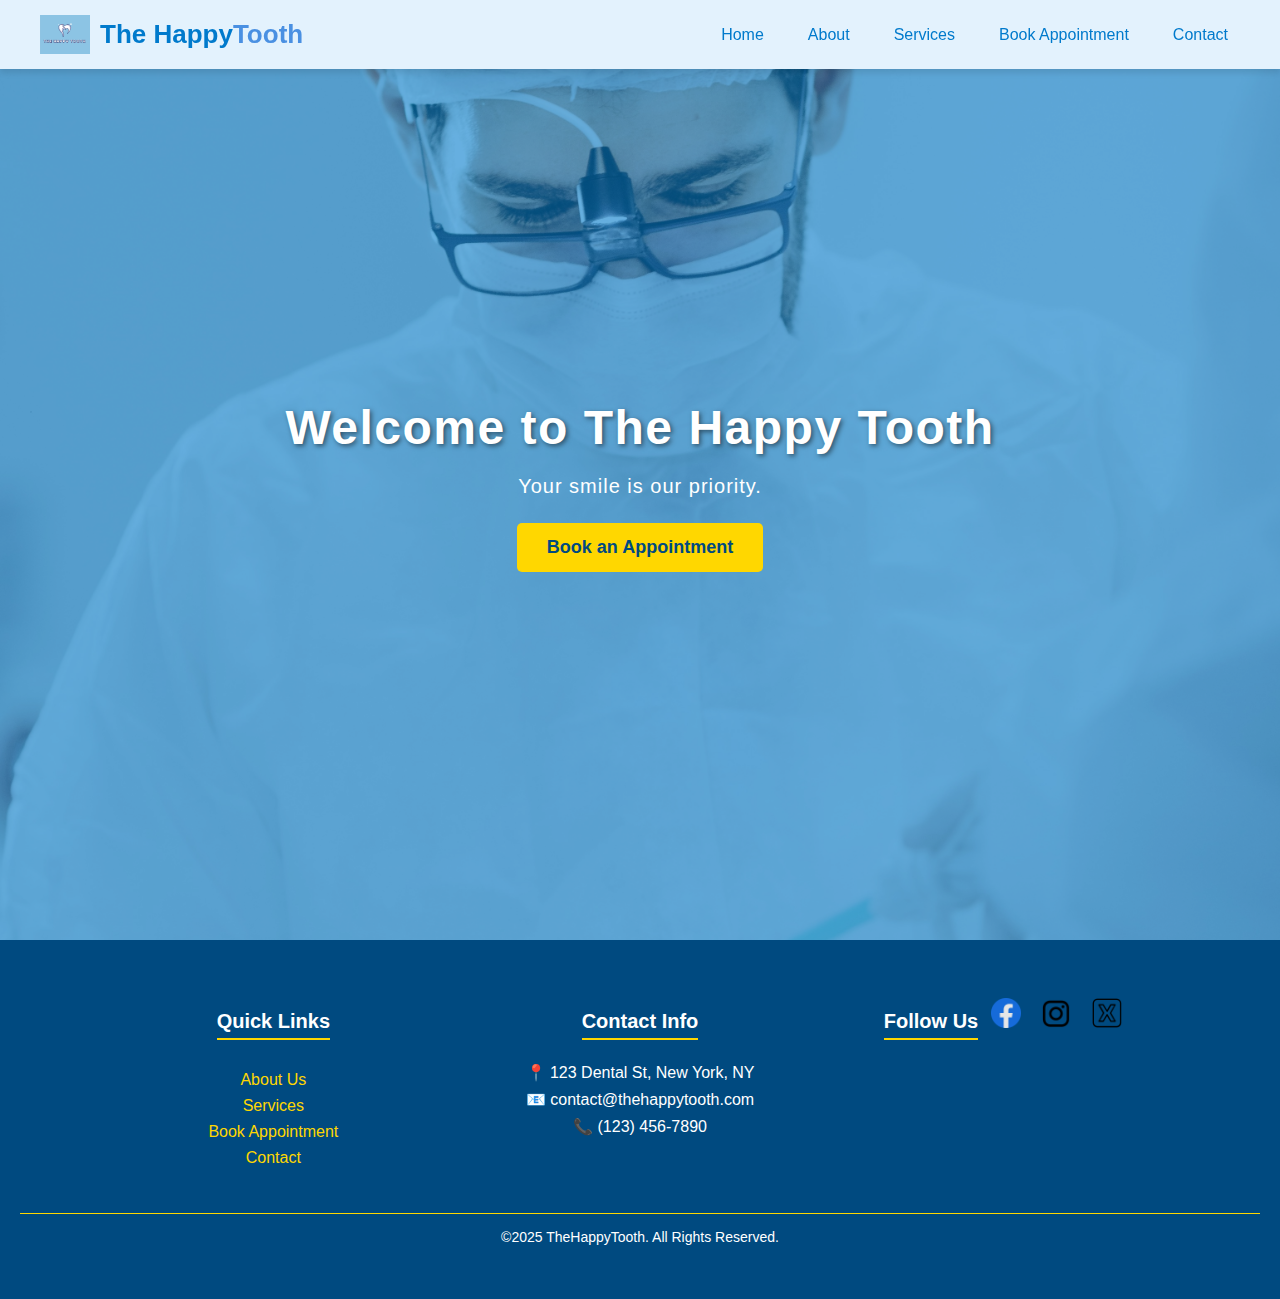
<file: index.html>
<!DOCTYPE html>
<html lang="en">
  <head>
    <meta charset="UTF-8" />
    <meta name="viewport" content="width=device-width, initial-scale=1.0" />
    <title>Dental Clinic</title>
    <link rel="stylesheet" href="styles.css" />
  </head>
  <body>
    <!-- Navigation Bar -->
    <nav class="navbar">
      <div class="nav-container">
        <a href="index.html" class="logo">
          <!-- Insert Logo Image Here -->
          <img src="images/logo.jpg" alt="DentalCare Logo" class="logo-image" />
          The Happy<span>Tooth</span>
        </a>
        <ul class="nav-links">
          <li><a href="index.html">Home</a></li>
          <li><a href="about.html">About</a></li>
          <li><a href="services.html">Services</a></li>
          <li><a href="appointment.html">Book Appointment</a></li>
          <li><a href="contact.html">Contact</a></li>
        </ul>
        <div class="menu-icon">&#9776;</div>
      </div>
    </nav>

    <!-- Hero Section -->
    <section id="home" class="hero">
      <div class="hero-content">
        <h1>Welcome to The Happy Tooth</h1>
        <p>Your smile is our priority.</p>
        <button class="cta" onclick="window.location.href='appointment.html'">
          Book an Appointment
        </button>
      </div>
    </section>

    <!-- Footer Section -->
    <footer class="footer">
      <div class="footer-container">
        <div class="footer-links">
          <h3>Quick Links</h3>
          <ul>
            <li><a href="about.html">About Us</a></li>
            <li><a href="services.html">Services</a></li>
            <li><a href="appointment.html">Book Appointment</a></li>
            <li><a href="contact.html">Contact</a></li>
          </ul>
        </div>

        <div class="footer-contact">
          <h3>Contact Info</h3>
          <p>📍 123 Dental St, New York, NY</p>
          <p>📧 contact@thehappytooth.com</p>
          <p>📞 (123) 456-7890</p>
        </div>

        <div class="footer-social">
          <h3>Follow Us</h3>
          <!-- Social Media Icons -->
          <a href="#"><img src="images/fb.png" alt="Facebook" /></a>
          <a href="#"><img src="images/gram.png" alt="Instagram" /></a>
          <a href="#"><img src="images/6.png" alt="Twitter" /></a>
        </div>
      </div>

      <p class="footer-bottom">
        &copy;2025 TheHappyTooth. All Rights Reserved.
      </p>
    </footer>

    <script src="script.js"></script>
  </body>
</html>
</file>
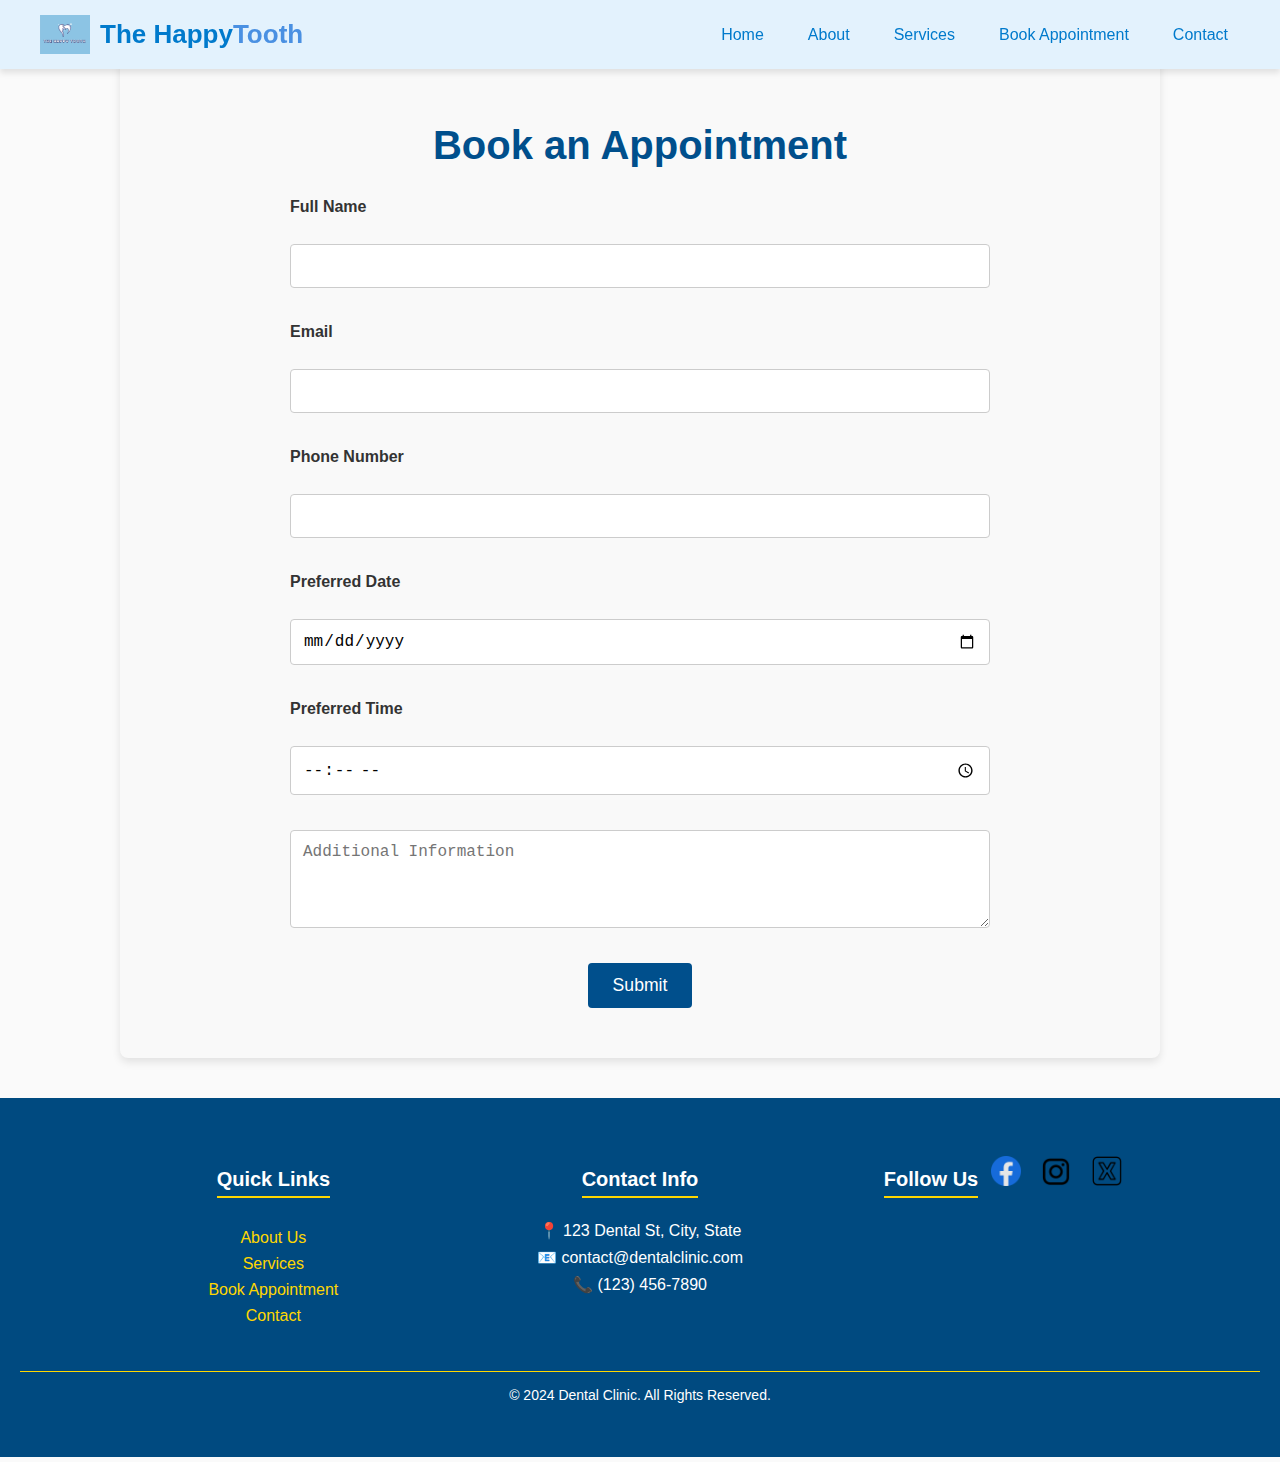
<file: appointment.html>
<!DOCTYPE html>
<html lang="en">
  <head>
    <meta charset="UTF-8" />
    <meta name="viewport" content="width=device-width, initial-scale=1.0" />
    <title>Book Appointment - Dental Clinic</title>
    <link rel="stylesheet" href="styles.css" />
  </head>
  <body>
    <!-- Navigation Bar -->
    <nav class="navbar">
      <div class="nav-container">
        <a href="index.html" class="logo">
          <!-- Insert Logo Image Here -->
          <img src="images/logo.jpg" alt="DentalCare Logo" class="logo-image" />
          The Happy<span>Tooth</span>
        </a>
        <ul class="nav-links">
          <li><a href="index.html">Home</a></li>
          <li><a href="about.html">About</a></li>
          <li><a href="services.html">Services</a></li>
          <li><a href="appointment.html">Book Appointment</a></li>
          <li><a href="contact.html">Contact</a></li>
        </ul>
        <div class="menu-icon">&#9776;</div>
      </div>
    </nav>
    <!-- Appointment Section -->
    <section class="appointment">
      <h2>Book an Appointment</h2>
      <form action="#" method="post">
        <label for="name">Full Name</label>
        <input type="text" id="name" name="name" required />

        <label for="email">Email</label>
        <input type="email" id="email" name="email" required />

        <label for="phone">Phone Number</label>
        <input type="tel" id="phone" name="phone" required />

        <label for="date">Preferred Date</label>
        <input type="date" id="date" name="date" required />

        <label for="time">Preferred Time</label>
        <input type="time" id="time" name="time" required />

        <textarea
          id="message"
          name="message"
          placeholder="Additional Information"
          rows="4"
        ></textarea>

        <button type="submit">Submit</button>
      </form>
    </section>

    <!-- Footer Section -->
    <footer class="footer">
      <div class="footer-container">
        <div class="footer-links">
          <h3>Quick Links</h3>
          <ul>
            <li><a href="about.html">About Us</a></li>
            <li><a href="services.html">Services</a></li>
            <li><a href="appointment.html">Book Appointment</a></li>
            <li><a href="contact.html">Contact</a></li>
          </ul>
        </div>

        <div class="footer-contact">
          <h3>Contact Info</h3>
          <p>📍 123 Dental St, City, State</p>
          <p>📧 contact@dentalclinic.com</p>
          <p>📞 (123) 456-7890</p>
        </div>

        <div class="footer-social">
          <h3>Follow Us</h3>
          <!-- Social Media Icons -->
          <a href="#"><img src="images/fb.png" alt="Facebook" /></a>
          <a href="#"><img src="images/gram.png" alt="Instagram" /></a>
          <a href="#"><img src="images/6.png" alt="Twitter" /></a>
        </div>
      </div>

      <p class="footer-bottom">
        &copy; 2024 Dental Clinic. All Rights Reserved.
      </p>
    </footer>

    <script src="script.js"></script>
  </body>
</html>
</file>
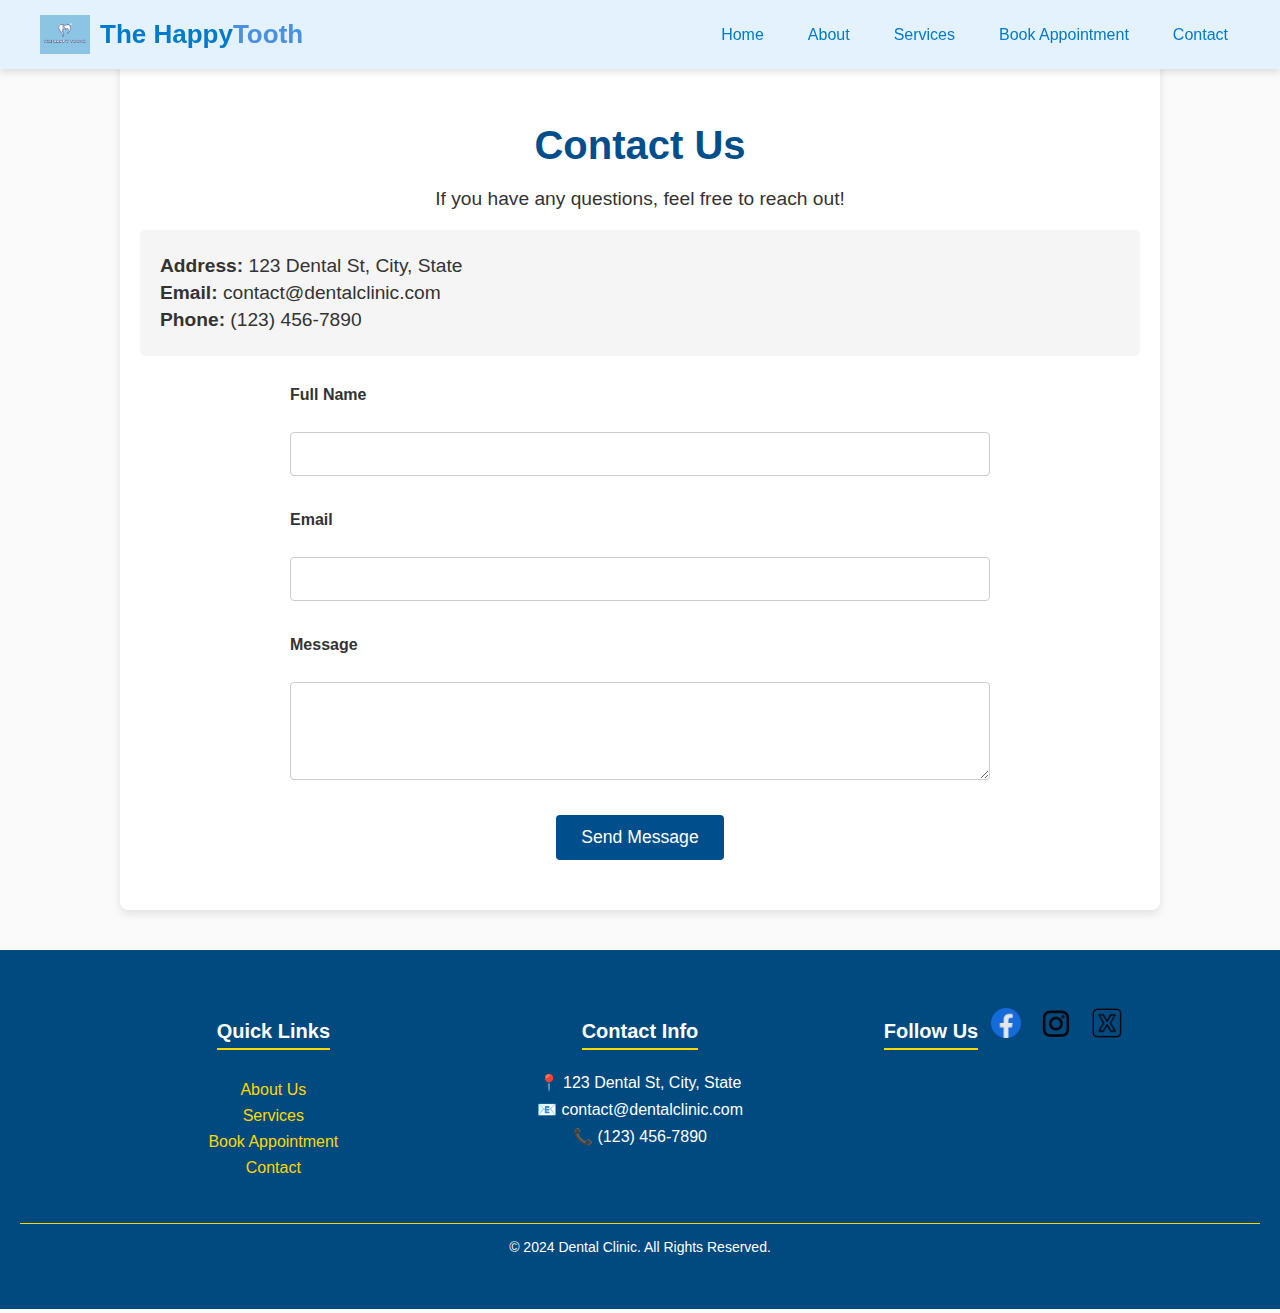
<file: contact.html>
<!DOCTYPE html>
<html lang="en">
  <head>
    <meta charset="UTF-8" />
    <meta name="viewport" content="width=device-width, initial-scale=1.0" />
    <title>Contact Us - Dental Clinic</title>
    <link rel="stylesheet" href="styles.css" />
  </head>
  <body>
    <!-- Navigation Bar -->
    <nav class="navbar">
      <div class="nav-container">
        <a href="index.html" class="logo">
          <!-- Insert Logo Image Here -->
          <img src="images/logo.jpg" alt="DentalCare Logo" class="logo-image" />
          The Happy<span>Tooth</span>
        </a>
        <ul class="nav-links">
          <li><a href="index.html">Home</a></li>
          <li><a href="about.html">About</a></li>
          <li><a href="services.html">Services</a></li>
          <li><a href="appointment.html">Book Appointment</a></li>
          <li><a href="contact.html">Contact</a></li>
        </ul>
        <div class="menu-icon">&#9776;</div>
      </div>
    </nav>

    <!-- Contact Section -->
    <section class="contact">
      <h2>Contact Us</h2>
      <p>If you have any questions, feel free to reach out!</p>

      <div class="contact-info">
        <p><strong>Address:</strong> 123 Dental St, City, State</p>
        <p><strong>Email:</strong> contact@dentalclinic.com</p>
        <p><strong>Phone:</strong> (123) 456-7890</p>
      </div>

      <form action="#" method="post">
        <label for="name">Full Name</label>
        <input type="text" id="name" name="name" required />

        <label for="email">Email</label>
        <input type="email" id="email" name="email" required />

        <label for="message">Message</label>
        <textarea id="message" name="message" rows="4" required></textarea>

        <button type="submit">Send Message</button>
      </form>
    </section>

    <!-- Footer Section -->
    <footer class="footer">
      <div class="footer-container">
        <div class="footer-links">
          <h3>Quick Links</h3>
          <ul>
            <li><a href="about.html">About Us</a></li>
            <li><a href="services.html">Services</a></li>
            <li><a href="appointment.html">Book Appointment</a></li>
            <li><a href="contact.html">Contact</a></li>
          </ul>
        </div>

        <div class="footer-contact">
          <h3>Contact Info</h3>
          <p>📍 123 Dental St, City, State</p>
          <p>📧 contact@dentalclinic.com</p>
          <p>📞 (123) 456-7890</p>
        </div>

        <div class="footer-social">
          <h3>Follow Us</h3>
          <!-- Social Media Icons -->
          <a href="#"><img src="images/fb.png" alt="Facebook" /></a>
          <a href="#"><img src="images/gram.png" alt="Instagram" /></a>
          <a href="#"><img src="images/6.png" alt="Twitter" /></a>
        </div>
      </div>

      <p class="footer-bottom">
        &copy; 2024 Dental Clinic. All Rights Reserved.
      </p>
    </footer>

    <script src="script.js"></script>
  </body>
</html>
</file>
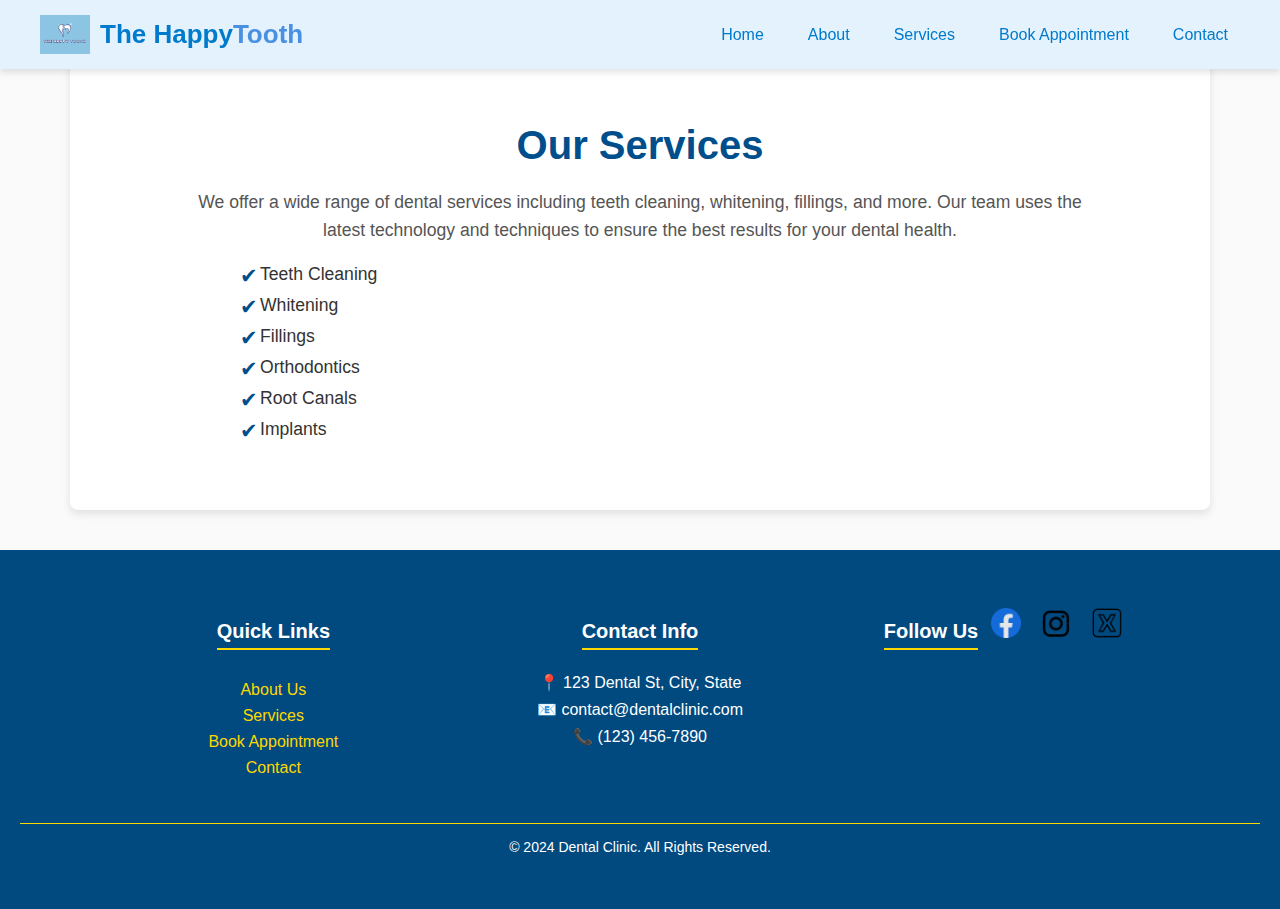
<file: services.html>
<!DOCTYPE html>
<html lang="en">
  <head>
    <meta charset="UTF-8" />
    <meta name="viewport" content="width=device-width, initial-scale=1.0" />
    <title>Our Services - Dental Clinic</title>
    <link rel="stylesheet" href="styles.css" />
  </head>
  <body>
    <!-- Navigation Bar -->
    <nav class="navbar">
      <div class="nav-container">
        <a href="index.html" class="logo">
          <!-- Insert Logo Image Here -->
          <img src="images/logo.jpg" alt="DentalCare Logo" class="logo-image" />
          The Happy<span>Tooth</span>
        </a>
        <ul class="nav-links">
          <li><a href="index.html">Home</a></li>
          <li><a href="about.html">About</a></li>
          <li><a href="services.html">Services</a></li>
          <li><a href="appointment.html">Book Appointment</a></li>
          <li><a href="contact.html">Contact</a></li>
        </ul>
        <div class="menu-icon">&#9776;</div>
      </div>
    </nav>
    <!-- Services Section -->
    <section id="services" class="services">
      <div class="services-content">
        <h2>Our Services</h2>
        <p>
          We offer a wide range of dental services including teeth cleaning,
          whitening, fillings, and more. Our team uses the latest technology and
          techniques to ensure the best results for your dental health.
        </p>
        <ul class="service-list">
          <li>Teeth Cleaning</li>
          <li>Whitening</li>
          <li>Fillings</li>
          <li>Orthodontics</li>
          <li>Root Canals</li>
          <li>Implants</li>
        </ul>
      </div>
    </section>

    <!-- Footer Section -->
    <footer class="footer">
      <div class="footer-container">
        <div class="footer-links">
          <h3>Quick Links</h3>
          <ul>
            <li><a href="about.html">About Us</a></li>
            <li><a href="services.html">Services</a></li>
            <li><a href="appointment.html">Book Appointment</a></li>
            <li><a href="contact.html">Contact</a></li>
          </ul>
        </div>

        <div class="footer-contact">
          <h3>Contact Info</h3>
          <p>📍 123 Dental St, City, State</p>
          <p>📧 contact@dentalclinic.com</p>
          <p>📞 (123) 456-7890</p>
        </div>

        <div class="footer-social">
          <h3>Follow Us</h3>
          <!-- Social Media Icons -->
          <a href="#"><img src="images/fb.png" alt="Facebook" /></a>
          <a href="#"><img src="images/gram.png" alt="Instagram" /></a>
          <a href="#"><img src="images/6.png" alt="Twitter" /></a>
        </div>
      </div>

      <p class="footer-bottom">
        &copy; 2024 Dental Clinic. All Rights Reserved.
      </p>
    </footer>

    <script src="script.js"></script>
  </body>
</html>
</file>
<file: styles.css>
/* General Styling */
body {
  font-family: Arial, sans-serif;
  margin: 0;
  padding: 0;
  color: #444;
  background-color: #FAFAFA; /* Light gray background */
}

img {
  max-width: 100%;
  height: auto;
  display: block;
  object-fit: cover;
}

.logo {
  font-size: 24px;
  color: white;
  text-decoration: none;
  font-weight: bold;
}

.logo-image {
  max-width: 50px;
  margin-right: 10px;
}
/* Navigation Bar Styling */
.navbar {
  background-color: #E3F2FD; /* Light blue background */
  color: #333; /* Dark text for contrast */
  padding: 15px 0;
  position: fixed;
  width: 100%;
  top: 0;
  left: 0;
  z-index: 1000;
  box-shadow: 0px 4px 6px rgba(0, 0, 0, 0.1);
}

.nav-container {
  display: flex;
  justify-content: space-between;
  align-items: center;
  max-width: 1200px;
  margin: auto;
  padding: 0 20px;
}

.logo {
  font-size: 26px;
  font-weight: bold;
  color: #007ACC; /* Soft blue for branding */
  text-decoration: none;
  display: flex;
  align-items: center;
}

.logo span {
  color: #4A90E2; /* A complementary blue shade */
}

.logo-image {
  max-width: 50px; /* Adjust the logo size */
  margin-right: 10px;
}

.nav-links {
  list-style: none;
  display: flex;
  gap: 20px;
  padding: 0;
  margin: 0;
}

.nav-links li {
  display: inline;
}

.nav-links a {
  text-decoration: none;
  color: #007ACC;
  font-size: 16px;
  font-weight: 500;
  transition: 0.3s;
  padding: 8px 12px;
  border-radius: 5px;
}

.nav-links a:hover {
  background-color: #B3E5FC; /* Light hover effect */
  color: #004A80;
}

/* Mobile Menu */
.menu-icon {
  font-size: 26px;
  display: none;
  cursor: pointer;
  color: #007ACC;
}

/* Responsive Design */
@media (max-width: 768px) {
  .nav-links {
    display: none;
    flex-direction: column;
    position: absolute;
    top: 60px;
    left: 0;
    width: 100%;
    background-color: #E3F2FD;
    text-align: center;
    padding: 10px 0;
  }

  .nav-links.active {
    display: flex;
  }

  .menu-icon {
    display: block;
  }
}

/* Hero Section Styling */
.hero {
  background: url('images/dentist.jpg') no-repeat center center/cover;
  height: 100vh;
  display: flex;
  align-items: center;
  justify-content: center;
  text-align: center;
  position: relative;
  padding: 20px;
  color: #fff; /* White text color for readability */
}

/* Overlay for better text visibility */
.hero::before {
  content: "";
  position: absolute;
  top: 0;
  left: 0;
  width: 100%;
  height: 100%;
  background: rgba(0, 122, 204, 0.6); /* Soft blue overlay for better contrast */
  z-index: 1;
}

.hero-content {
  position: relative;
  z-index: 2;
  max-width: 800px;
  text-align: center;
}

.hero h1 {
  font-size: 48px;
  font-weight: bold;
  margin-bottom: 15px;
  letter-spacing: 1.5px;
  text-shadow: 2px 2px 5px rgba(0, 0, 0, 0.5); /* Adding shadow for better readability */
}

.hero p {
  font-size: 20px;
  margin-bottom: 25px;
  font-weight: 300;
  letter-spacing: 1px;
}

.hero .hero-image {
  max-width: 60%; /* Limit the image width to 60% of the container */
  height: auto;
  border-radius: 8px; /* Adding some rounded corners */
  box-shadow: 0px 4px 8px rgba(0, 0, 0, 0.3); /* A subtle shadow for the image */
  margin-bottom: 20px;
}

.cta {
  background-color: #FFD700; /* Gold color for a striking call to action */
  color: #004A80; /* Dark blue text color */
  padding: 14px 30px;
  font-size: 18px;
  font-weight: bold;
  border: none;
  border-radius: 5px;
  cursor: pointer;
  transition: 0.3s ease;
}

.cta:hover {
  background-color: #FFC107; /* Slightly darker gold for hover effect */
  transform: scale(1.1); /* Slightly enlarge the button */
  box-shadow: 0px 4px 12px rgba(0, 0, 0, 0.2); /* Add shadow on hover */
}

/* Responsive Design */
@media (max-width: 768px) {
  .hero h1 {
    font-size: 36px; /* Adjust heading font size for smaller screens */
  }

  .hero p {
    font-size: 18px; /* Adjust paragraph font size */
  }

  .cta {
    font-size: 16px; /* Adjust button font size */
    padding: 12px 24px;
  }

  .hero .hero-image {
    max-width: 80%; /* Adjust image size for smaller screens */
  }
}


/* Responsive Design */
@media (max-width: 768px) {
  .hero h1 {
    font-size: 36px; /* Adjust heading font size for smaller screens */
  }

  .hero p {
    font-size: 18px; /* Adjust paragraph font size */
  }

  .cta {
    font-size: 16px; /* Adjust button font size */
    padding: 12px 24px;
  }
}

/* Responsive Design for Hero Section */
@media (max-width: 768px) {
  .hero h1 {
    font-size: 34px;
  }

  .hero p {
    font-size: 18px;
  }

  .cta {
    font-size: 16px;
    padding: 10px 20px;
  }
}

/* Sections */
.about, .services, .appointment, .contact {
  padding: 60px 20px;
  text-align: center;
  max-width: 1200px;
  margin: auto;
  background-color: #ffffff;
  border-radius: 8px;
  box-shadow: 0px 4px 8px rgba(0, 0, 0, 0.1);
}

/* Services */
.service {
  background: #F0F7FF;
  padding: 20px;
  border-radius: 8px;
  box-shadow: 0px 4px 8px rgba(0, 0, 0, 0.05);
  width: 300px;
}

/* Testimonials */
.testimonials {
  background-color: #D4E6F1;
  color: #333;
  padding: 50px;
  text-align: center;
}

/* Appointment Form */
.appointment input,
.appointment textarea {
  border: 1px solid #ccc;
  background-color: #F9FBFD;
}

.appointment button {
  background-color: #A7C7E7;
  color: #333;
}

.appointment button:hover {
  background-color: #8AA9D6;
}

/* Footer */
.footer {
  background: #004A80; /* Dark Blue */
  color: #fff;
  padding: 40px 20px;
  text-align: center;
}

.footer-container {
  display: flex;
  flex-wrap: wrap;
  justify-content: space-between;
  max-width: 1100px;
  margin: 0 auto;
}

.footer-links, .footer-contact, .footer-social {
  flex: 1;
  min-width: 250px;
  margin: 10px;
}

.footer h3 {
  font-size: 20px;
  margin-bottom: 15px;
  border-bottom: 2px solid #FFD700; /* Gold underline */
  display: inline-block;
  padding-bottom: 5px;
}

.footer ul {
  list-style: none;
  padding: 0;
}

.footer ul li {
  margin: 8px 0;
}

.footer ul li a {
  color: #FFD700;
  text-decoration: none;
  transition: 0.3s;
}

.footer ul li a:hover {
  text-decoration: underline;
}

.footer-contact p {
  margin: 8px 0;
  font-size: 16px;
}

.footer-social a {
  display: inline-block;
  margin: 0 8px;
  transition: 0.3s;
}

.footer-social a img {
  width: 30px;
  height: 30px;
  filter: brightness(90%);
}

.footer-social a:hover img {
  filter: brightness(120%);
}

.footer-bottom {
  margin-top: 20px;
  font-size: 14px;
  border-top: 1px solid #FFD700;
  padding-top: 15px;
}

/* Responsive Design for Footer */
@media (max-width: 768px) {
  .footer-container {
    flex-direction: column;
    text-align: center;
  }
}


/* About Section */
.about {
  background-color: #f4f9fb; /* Light background for contrast */
  padding: 50px 20px;
  text-align: center;
  border-radius: 8px;
  margin: 40px auto;
  max-width: 800px;
}

.about h2 {
  font-size: 2.5rem;
  color: #004f8c; /* Deep blue for header */
  margin-bottom: 20px;
  font-weight: bold;
}

.about p {
  font-size: 1.1rem;
  color: #555555; /* Slightly darker gray for text */
  line-height: 1.6;
  margin: 0 auto;
  max-width: 750px;
  font-family: 'Arial', sans-serif;
}

.about p strong {
  color: #004f8c; /* Highlight the keyword */
}

@media (max-width: 768px) {
  .about {
    padding: 30px 15px;
  }

  .about h2 {
    font-size: 2rem;
  }

  .about p {
    font-size: 1rem;
  }
}


/* Services Section */
.services {
  background-color: #ffffff; /* White background for clean look */
  padding: 50px 20px;
  text-align: center;
  border-radius: 8px;
  margin: 40px auto;
  max-width: 1100px;
  box-shadow: 0px 4px 8px rgba(0, 0, 0, 0.1); /* Soft shadow for depth */
}

.services h2 {
  font-size: 2.5rem;
  color: #004f8c; /* Deep blue for the header */
  margin-bottom: 20px;
  font-weight: bold;
}

.services p {
  font-size: 1.1rem;
  color: #555555; /* Slightly darker gray for text */
  line-height: 1.6;
  margin: 20px auto;
  max-width: 900px;
  font-family: 'Arial', sans-serif;
}

.services .service-list {
  list-style-type: none; /* Removes bullet points */
  padding: 0;
  margin: 20px auto;
  font-size: 1.1rem;
  color: #333333;
  max-width: 800px;
  text-align: left;
}

.services .service-list li {
  margin: 10px 0;
  padding-left: 20px;
  position: relative;
}

.services .service-list li:before {
  content: '✔'; /* Custom checkmark before each service */
  position: absolute;
  left: 0;
  color: #004f8c;
  font-size: 1.3rem;
  top: 0;
}

/* Responsive Design */
@media (max-width: 768px) {
  .services {
    padding: 30px 15px;
  }

  .services h2 {
    font-size: 2rem;
  }

  .services p {
    font-size: 1rem;
  }

  .services .service-list li {
    font-size: 1rem;
  }
}


/* Appointment Section */
.appointment {
  background-color: #f9f9f9; /* Light gray background */
  padding: 50px 20px;
  border-radius: 8px;
  max-width: 1000px;
  margin: 40px auto;
  box-shadow: 0px 4px 8px rgba(0, 0, 0, 0.1); /* Subtle shadow for depth */
  text-align: center;
}

.appointment h2 {
  font-size: 2.5rem;
  color: #004f8c; /* Deep blue for the header */
  margin-bottom: 30px;
  font-weight: bold;
}

.appointment form {
  display: flex;
  flex-direction: column;
  align-items: center;
  gap: 20px;
  max-width: 700px;
  margin: 0 auto;
}

.appointment label {
  font-size: 1rem;
  color: #333333;
  text-align: left;
  width: 100%;
  margin-bottom: 8px;
  font-weight: bold;
}

.appointment input,
.appointment textarea {
  width: 100%;
  padding: 12px;
  font-size: 1rem;
  border: 1px solid #cccccc;
  border-radius: 4px;
  background-color: #ffffff;
  margin-bottom: 15px;
  box-sizing: border-box;
}

.appointment textarea {
  resize: vertical;
}

.appointment button {
  padding: 12px 25px;
  font-size: 1.1rem;
  background-color: #004f8c; /* Matching blue */
  color: #ffffff;
  border: none;
  border-radius: 4px;
  cursor: pointer;
  transition: background-color 0.3s ease;
}

.appointment button:hover {
  background-color: #003c72; /* Darker blue on hover */
}

/* Responsive Design */
@media (max-width: 768px) {
  .appointment {
    padding: 30px 15px;
  }

  .appointment h2 {
    font-size: 2rem;
  }

  .appointment form {
    gap: 15px;
    max-width: 100%;
  }

  .appointment label {
    font-size: 0.9rem;
  }

  .appointment input,
  .appointment textarea {
    font-size: 0.9rem;
  }

  .appointment button {
    font-size: 1rem;
    padding: 10px 20px;
  }
}


/* Contact Section */
.contact {
  background-color: #ffffff; /* White background for a clean look */
  padding: 50px 20px;
  border-radius: 8px;
  max-width: 1000px;
  margin: 40px auto;
  box-shadow: 0px 4px 8px rgba(0, 0, 0, 0.1); /* Subtle shadow for depth */
  text-align: center;
}

.contact h2 {
  font-size: 2.5rem;
  color: #004f8c; /* Deep blue for the header */
  margin-bottom: 20px;
  font-weight: bold;
}

.contact p {
  font-size: 1.2rem;
  color: #333333;
  margin-bottom: 20px;
}

.contact .contact-info {
  background-color: #f5f5f5; /* Light gray background for the contact info */
  padding: 20px;
  margin-bottom: 30px;
  border-radius: 5px;
  text-align: left;
  font-size: 1.1rem;
  color: #333333;
}

.contact .contact-info p {
  margin: 5px 0;
}

.contact form {
  display: flex;
  flex-direction: column;
  align-items: center;
  gap: 20px;
  max-width: 700px;
  margin: 0 auto;
}

.contact label {
  font-size: 1rem;
  color: #333333;
  text-align: left;
  width: 100%;
  margin-bottom: 8px;
  font-weight: bold;
}

.contact input,
.contact textarea {
  width: 100%;
  padding: 12px;
  font-size: 1rem;
  border: 1px solid #cccccc;
  border-radius: 4px;
  background-color: #ffffff;
  margin-bottom: 15px;
  box-sizing: border-box;
}

.contact textarea {
  resize: vertical;
}

.contact button {
  padding: 12px 25px;
  font-size: 1.1rem;
  background-color: #004f8c; /* Matching blue */
  color: #ffffff;
  border: none;
  border-radius: 4px;
  cursor: pointer;
  transition: background-color 0.3s ease;
}

.contact button:hover {
  background-color: #003c72; /* Darker blue on hover */
}

/* Responsive Design */
@media (max-width: 768px) {
  .contact {
    padding: 30px 15px;
  }

  .contact h2 {
    font-size: 2rem;
  }

  .contact p {
    font-size: 1rem;
  }

  .contact form {
    gap: 15px;
    max-width: 100%;
  }

  .contact label {
    font-size: 0.9rem;
  }

  .contact input,
  .contact textarea {
    font-size: 0.9rem;
  }

  .contact button {
    font-size: 1rem;
    padding: 10px 20px;
  }
}
</file>
